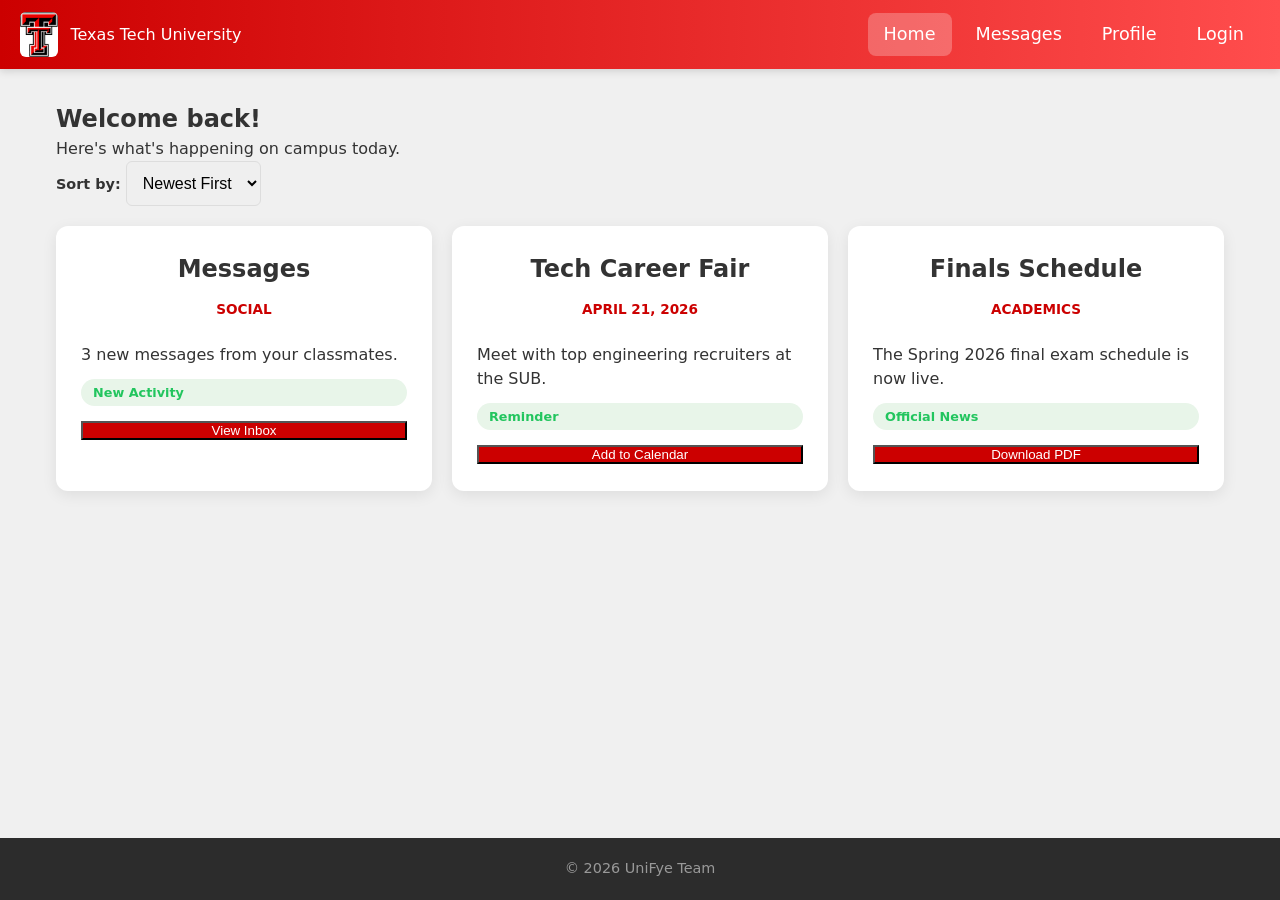
<file: index.html>
<!-- Sean Kubota -->
<!DOCTYPE html>
<html lang="en">
<head>
    <meta charset="UTF-8">
    <meta name="viewport" content="width=device-width, initial-scale=1.0">
    <title>UniFye - Home Dashboard</title>
    <link rel="stylesheet" href="css/styles.css">
</head>
<body>
    <header class="top-header">
        <div class="university-brand">
            <img src="images/texas-tech-logo.png" alt="Texas Tech University Logo" class="uni-logo">
            <span class="uni-name">Texas Tech University</span>
        </div>
        
        <nav class="nav">
            <a href="index.html" class="nav-btn active">Home</a>
            <a href="messages.html" class="nav-btn">Messages</a>
            <a href="profile.html" class="nav-btn">Profile</a>
            <a href="login.html" class="nav-btn">Login</a>
        </nav>
        
        
    </header>

    <main class="container">
        <section class="welcome-header">
            <h1>Welcome back!</h1>
            <p>Here's what's happening on campus today.</p>
            
            <div class="filter-controls">
                <label for="sort-events">Sort by:</label>
                <select id="sort-events">
                    <option value="newest">Newest First</option>
                    <option value="category">Category</option>
                </select>
            </div>
        </section>

        <section class="content-grid">
            
            <article class="card">
                <div class="card-header">
                    <h2>Messages</h2>
                    <span class="category-tag">Social</span>
                </div>
                <p>3 new messages from your classmates.</p>
                <span class="status-badge">New Activity</span>
                <div class="card-actions">
                    <button class="btn-primary" onclick="location.href='messages.html'">View Inbox</button>
                </div>
            </article>

            <article class="card">
                <div class="card-header">
                    <h2>Tech Career Fair</h2>
                    <span class="category-tag">April 21, 2026</span>
                </div>
                <p>Meet with top engineering recruiters at the SUB.</p>
                <span class="status-badge urgent">Reminder</span>
                <div class="card-actions">
                    <button class="btn-primary">Add to Calendar</button>
                </div>
            </article>

            <article class="card">
                <div class="card-header">
                    <h2>Finals Schedule</h2>
                    <span class="category-tag">Academics</span>
                </div>
                <p>The Spring 2026 final exam schedule is now live.</p>
                <span class="status-badge">Official News</span>
                <div class="card-actions">
                    <button class="btn-primary">Download PDF</button>
                </div>
            </article>

        </section>
    </main>

    <footer class="site-footer">
        <p>&copy 2026 UniFye Team</p>
    </footer>

    <script src="js/script.js"></script>
</body>
</html>
</file>
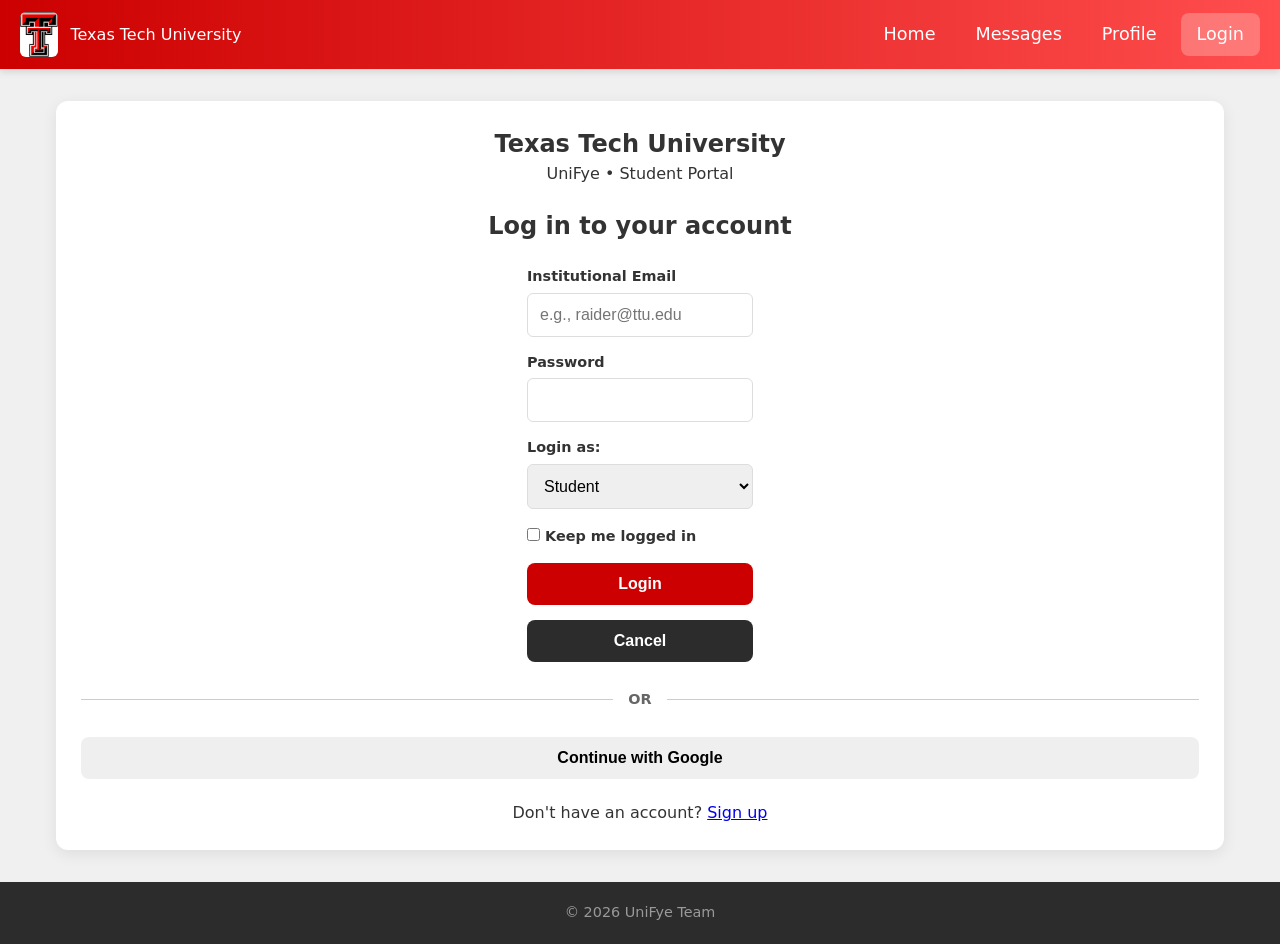
<file: login.html>
<!-- Sean Kubota -->
<!DOCTYPE html>
<html lang="en">
<head>
    <meta charset="UTF-8">
    <meta name="viewport" content="width=device-width, initial-scale=1.0">
    <title>UniFye - Student Login</title>
    <link rel="stylesheet" href="css/styles.css">
</head>
<body>
    <header class="top-header">
        <div class="university-brand">
            <img src="images/texas-tech-logo.png" alt="TTU Logo" class="uni-logo">
            <span class="uni-name">Texas Tech University</span>
        </div>
        <nav class="nav">
            <a href="index.html" class="nav-btn">Home</a>
            <a href="messages.html" class="nav-btn">Messages</a>
            <a href="profile.html" class="nav-btn"> Profile</a>
            <a href="login.html" class="nav-btn active">Login</a>
        </nav>
    </header>

    <main class="login-container">
        <section class="card">
            <div class="card-header">
                <h1 class="ttu-brand-title">Texas Tech University</h1>
                <p class="subtitle">UniFye • Student Portal</p>
            </div>

            <h2>Log in to your account</h2>

            <form action="index.html" method="get" class="data-entry-form">
                
                <div class="form-group">
                    <label for="user-email">Institutional Email</label>
                    <input type="email" id="user-email" name="email" placeholder="e.g., raider@ttu.edu" required>
                </div>

                <div class="form-group">
                    <label for="user-password">Password</label>
                    <input type="password" id="user-password" name="password" required>
                </div>

                <div class="form-group">
                    <label for="login-role">Login as:</label>
                    <select id="login-role" name="role">
                        <option value="student">Student</option>
                        <option value="faculty">Faculty</option>
                        <option value="admin">Administrator</option>
                    </select>
                </div>

                <div class="checkbox-group">
                    <input type="checkbox" id="remember-me" name="remember">
                    <label for="remember-me">Keep me logged in</label>
                </div>

                <button type="submit" class="btn btn-primary">Login</button>
                
                <button type="button" class="btn btn-secondary" onclick="location.href='index.html'">Cancel</button>
            </form>

            <div class="divider"><span>OR</span></div>

            <button class="btn btn-google" onclick="alert('Google login integration coming in Milestone 3')">
                Continue with Google
            </button>

            <footer class="card-footer">
                <p>Don't have an account? <a href="#">Sign up</a></p>
            </footer>
        </section>
    </main>

    <footer class="site-footer">
        <p>&copy 2026 UniFye Team</p>
    </footer>
</body>
</html>
</file>
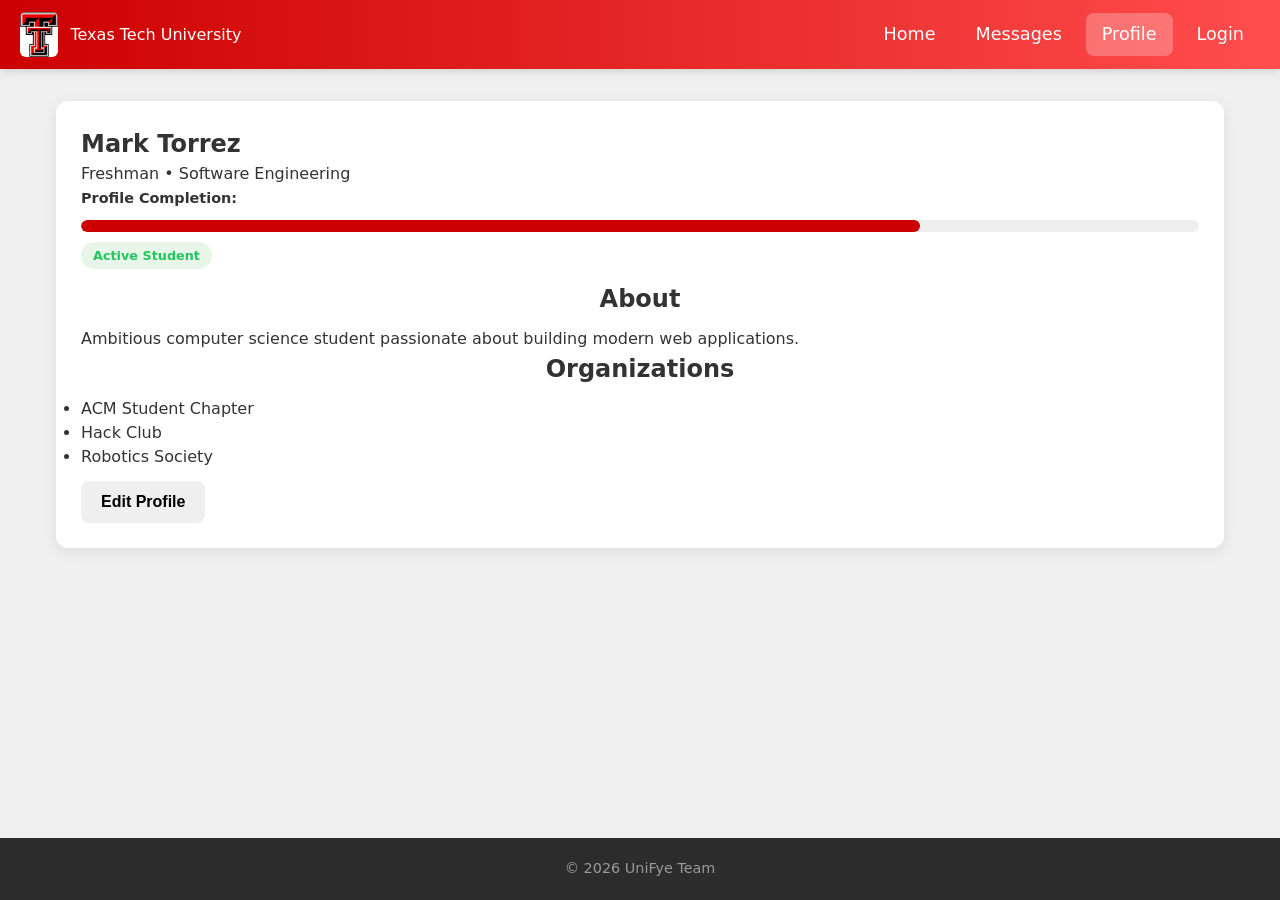
<file: profile.html>
<!-- Mark Torrez -->
<!DOCTYPE html>
<html lang="en">
<head>
    <meta charset="UTF-8">
    <meta name="viewport" content="width=device-width, initial-scale=1.0">
    <title>Profile • Mark Torrez</title>
    <link rel="stylesheet" href="css/styles.css">
</head>
<body>
    <header class="top-header">
        <div class="university-brand">
            <img src="images/texas-tech-logo.png" alt="TTU Logo" class="uni-logo">
            <span class="uni-name">Texas Tech University</span>
        </div>
        
        <nav class="nav">
            <a href="index.html" class="nav-btn">Home</a>
            <a href="messages.html" class="nav-btn">Messages</a>
            <a href="profile.html" class="nav-btn active">Profile</a>
            <a href="login.html" class="nav-btn">Login</a>
        </nav>
        
        
    </header>

    <main class="profile-container">
        <section class="card profile-detail">
            <header class="profile-header">
                <h1>Mark Torrez</h1>
                <p class="student-rank">Freshman • Software Engineering</p>
                
                <div class="profile-status">
                    <label for="completion">Profile Completion:</label>
                    <div class="progress-container">
                        <div id="completion" class="progress-bar" style="width: 75%;"></div>
                    </div>
                    <span class="status-badge">Active Student</span>
                </div>
            </header>

            <div class="profile-content">
                <h2>About</h2>
                <p>Ambitious computer science student passionate about building modern web applications.</p>

                <h2>Organizations</h2>
                <ul class="org-list">
                    <li>ACM Student Chapter</li>
                    <li>Hack Club</li>
                    <li>Robotics Society</li>
                </ul>
            </div>

            <footer class="profile-actions">
                <button class="btn btn-edit" onclick="location.href='login.html'">Edit Profile</button>
            </footer>
        </section>
    </main>

    <footer class="site-footer">
        <p>&copy 2026 UniFye Team</p>
    </footer>

    <script src="js/script.js"></script>
</body>
</html>
</file>
<file: css/styles.css>
/* 1. Global Reset & Variables */
* {
    margin: 0;
    padding: 0;
    box-sizing: border-box; /* Fulfills universal box-sizing requirement */
}

:root {
    --ttu-red: #CC0000;
    --ttu-black: #2C2C2C;
    --light-bg: #f0f0f0;
    --card-bg: #ffffff;
    --success-green: #22c55e;
    --transition-speed: 0.2s;
}

body {
    font-family: 'Segoe UI', system-ui, -apple-system, sans-serif;
    background: var(--light-bg);
    color: #333;
    line-height: 1.5;
    display: flex;
    flex-direction: column;
    min-height: 100vh; /* Ensures footer stays at bottom */
}

/* 2. Semantic Layout Containers */
main {
    flex: 1; /* Pushes footer down */
    padding: 2rem 1rem;
    max-width: 1200px;
    margin: 0 auto;
    width: 100%;
}

/* 3. Consistent Header & Navigation  */
.top-header {
    background: linear-gradient(90deg, var(--ttu-red), #ff4d4d);
    color: white;
    padding: 12px 20px;
    display: flex;
    align-items: center;
    justify-content: space-between;
    box-shadow: 0 2px 8px rgba(0,0,0,0.15);
    position: sticky;
    top: 0;
    z-index: 100;
}

.university-brand {
    display: flex;
    align-items: center;
    gap: 12px;
}

.uni-logo {
    height: 45px;
    border-radius: 6px;
    background-color: white; /* Visibility for logo placeholders */
}

.nav {
    display: flex;
    gap: 8px;
}

.nav-btn {
    text-decoration: none;
    color: white;
    font-size: 1.1rem;
    padding: 8px 16px;
    border-radius: 8px;
    transition: var(--transition-speed);
}

.nav-btn:hover, 
.nav-btn.active {
    background: rgba(255, 255, 255, 0.25); /* Requirement: Active page highlighting  */
}

/* 4. Page Type 1: Content Grid [cite: 26, 29] */
.content-grid {
    display: grid;
    grid-template-columns: repeat(auto-fit, minmax(300px, 1fr));
    gap: 20px;
    margin-top: 20px;
}

.card {
    background: var(--card-bg);
    border-radius: 12px;
    padding: 25px;
    box-shadow: 0 4px 15px rgba(0,0,0,0.08);
    display: flex;
    flex-direction: column;
    gap: 12px;
}

.category-tag {
    font-size: 0.85rem;
    font-weight: bold;
    color: var(--ttu-red);
    text-transform: uppercase;
}

/* 5. Page Type 2: Data-Entry Form [cite: 34, 41] */
.data-entry-form {
    display: flex;
    flex-direction: column;
    gap: 15px;
    max-width: 500px;
    margin: 0 auto;
}

.form-group {
    display: flex;
    flex-direction: column;
    gap: 5px;
}

label {
    font-weight: 600;
    font-size: 0.9rem;
}

input, select, textarea {
    padding: 12px;
    border: 1px solid #ddd;
    border-radius: 6px;
    font-size: 1rem;
    transition: border-color var(--transition-speed);
}

/* Requirement: Form validation focus state styling  */
input:focus, 
select:focus, 
textarea:focus {
    outline: none;
    border-color: var(--ttu-red);
    box-shadow: 0 0 0 3px rgba(204, 0, 0, 0.1);
}

/* 6. Page Type 3: Detail Visual Elements [cite: 43, 49] */
.progress-container {
    background: #eee;
    border-radius: 10px;
    height: 12px;
    width: 100%;
    margin: 10px 0;
    overflow: hidden;
}

.progress-bar {
    background: var(--ttu-red);
    height: 100%;
    border-radius: 10px;
}

.status-badge {
    display: inline-block;
    padding: 4px 12px;
    border-radius: 20px;
    font-size: 0.8rem;
    font-weight: bold;
    background: #e8f5e9;
    color: var(--success-green);
}

/* 7. Buttons */
.btn {
    padding: 12px 20px;
    border: none;
    border-radius: 8px;
    font-weight: 600;
    cursor: pointer;
    transition: var(--transition-speed);
    text-align: center;
    font-size: 1rem;
}

.btn-primary {
    background: var(--ttu-red);
    color: white;
    width: 100%;
}

.btn-primary:hover {
    background: #a60000;
}

.btn-secondary {
    background: var(--ttu-black);
    color: white;
    width: 100%;
}

/* 8. Consistent Footer [cite: 21] */
.site-footer {
    background: var(--ttu-black);
    color: #999;
    text-align: center;
    padding: 20px;
    font-size: 0.9rem;
}

/* 9. Responsive adjustments */
@media (max-width: 768px) {
    .content-grid {
        grid-template-columns: 1fr;
    }
    
    .top-header {
        flex-direction: column;
        gap: 15px;
        text-align: center;
    }
}
/* Sidebar and Chat Layout */
.messenger-container {
    display: flex;
    height: calc(100vh - 70px); /* Adjust based on header height */
    width: 100%;
    margin: 0;
    max-width: 100%; /* Overrides the dashboard max-width if necessary */
}

.sidebar {
    width: 320px;
    background: white;
    border-right: 1px solid #eee;
    overflow-y: auto;
}

.chat-area {
    flex: 1;
    display: flex;
    flex-direction: column;
    background: #f9f9f9;
}

/* Chat Viewport Styling */
.chat-viewport {
    flex: 1;
    padding: 20px;
    overflow-y: auto;
    display: flex;
    flex-direction: column;
    gap: 12px;
}

/* Requirement: Form Validation Focus State [cite: 41] */
#message-input:focus {
    border: 2px solid var(--ttu-red);
    outline: none;
    background: white;
}

/* Status Indicator (Detail View Requirement)  */
.status-indicator.online {
    color: #22c55e;
    font-size: 0.9rem;
    font-weight: 600;
}

/* Screen Reader Only (Accessibility Requirement) [cite: 39] */
.sr-only {
    position: absolute;
    width: 1px;
    height: 1px;
    padding: 0;
    margin: -1px;
    overflow: hidden;
    clip: rect(0, 0, 0, 0);
    border: 0;
}

/* Center the login heading */
.card h2 {
    text-align: center;
    margin-bottom: 10px;
}

/* Style and center the "OR" divider with lines on the sides */
.divider {
    display: flex;
    align-items: center;
    text-align: center;
    margin: 15px 0;
    color: #666;
    font-weight: 600;
    font-size: 0.9rem;
}

.divider::before,
.divider::after {
    content: '';
    flex: 1;
    border-bottom: 1px solid #ccc;
}

.divider span {
    padding: 0 15px;
}

/* Center the card footer text */
.card-footer {
    text-align: center;
    margin-top: 10px;
}

/* Optional: Center the content inside the header (Texas Tech University • UniFye) */
.card-header {
    text-align: center;
    margin-bottom: 10px;
}
</file>
